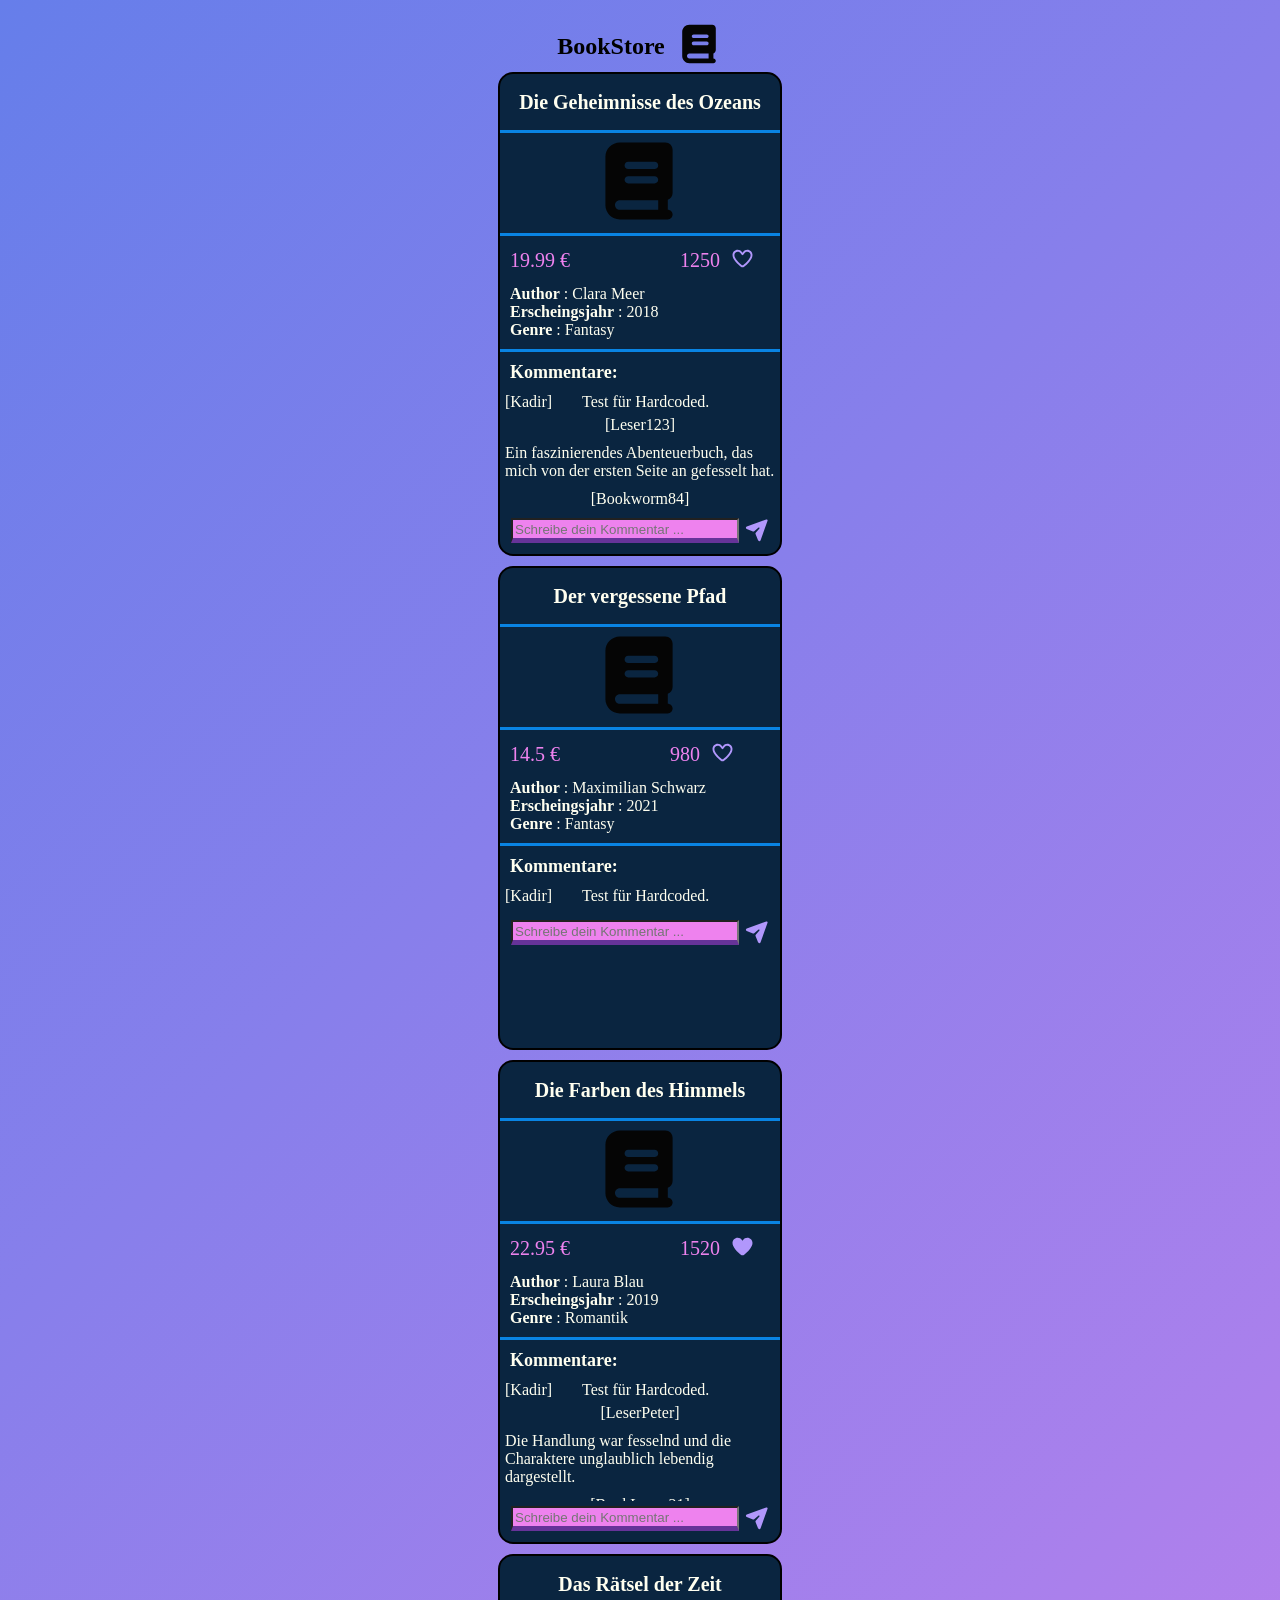
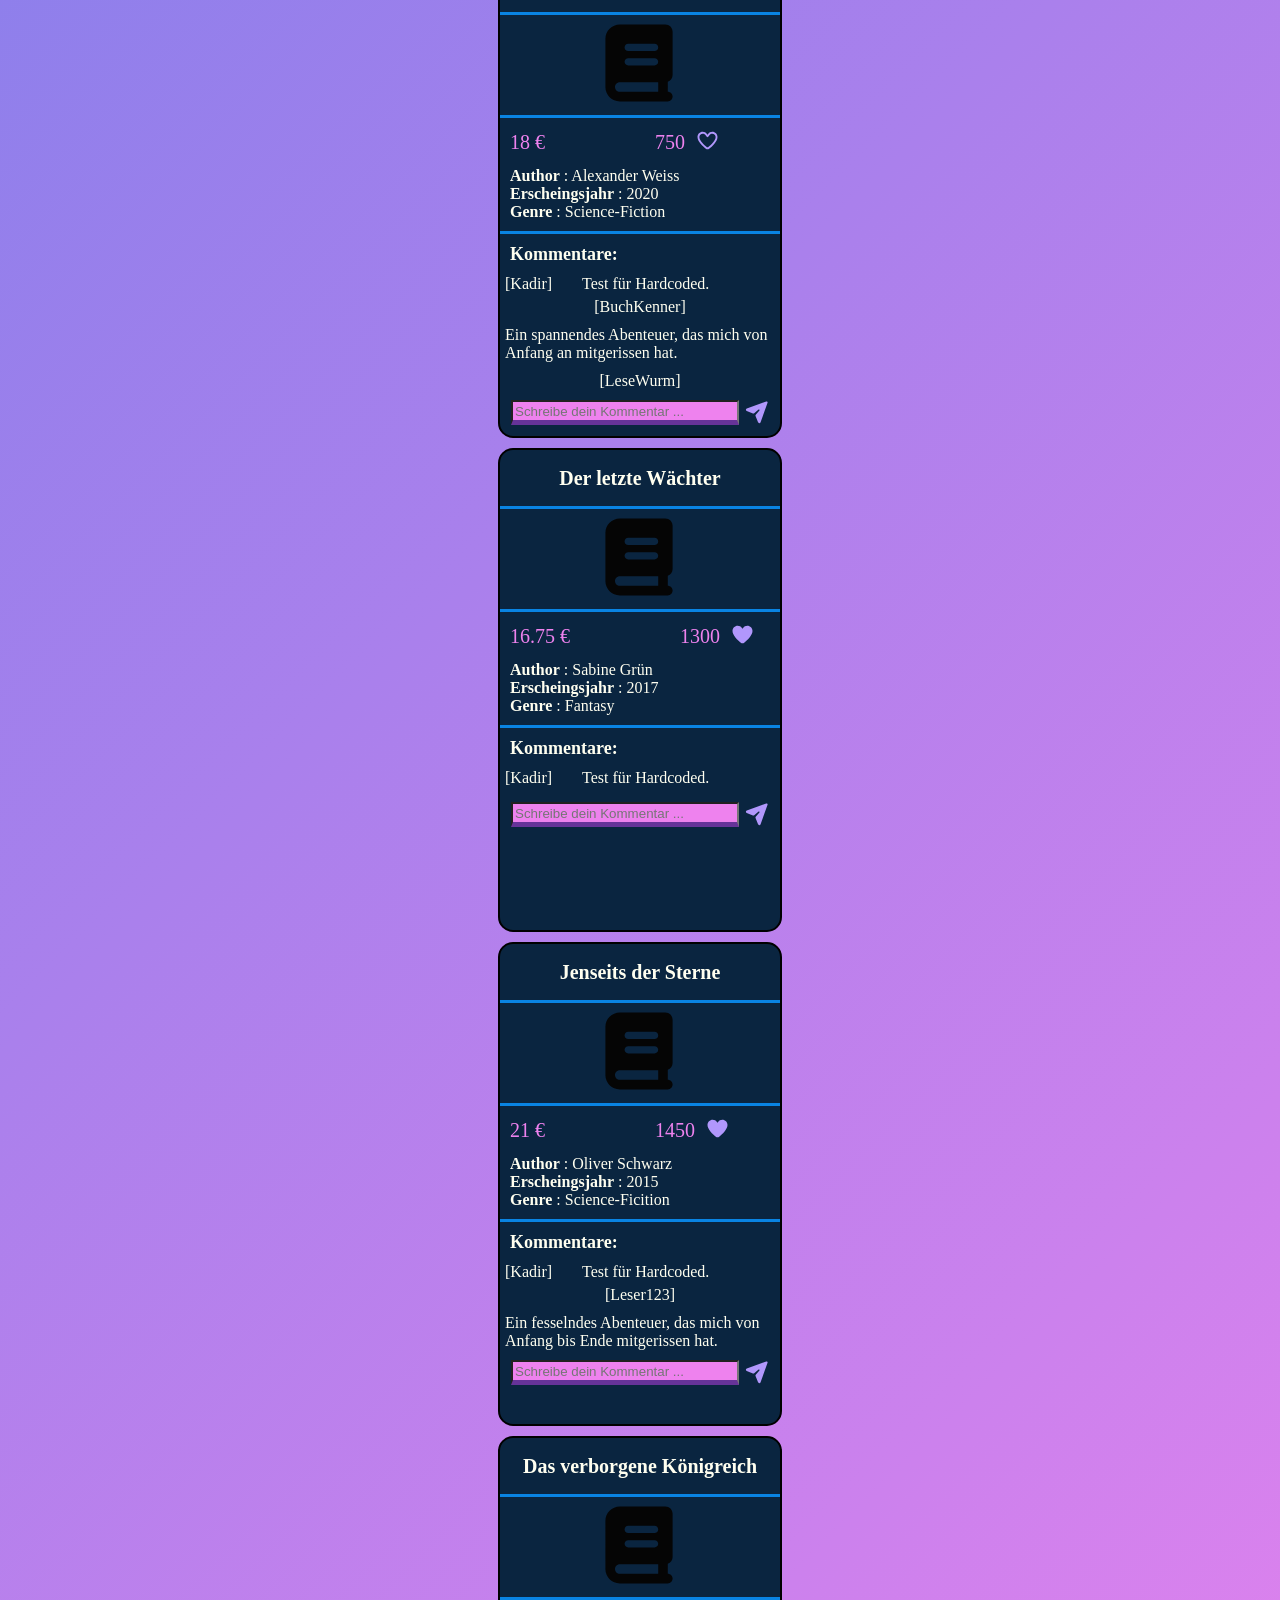
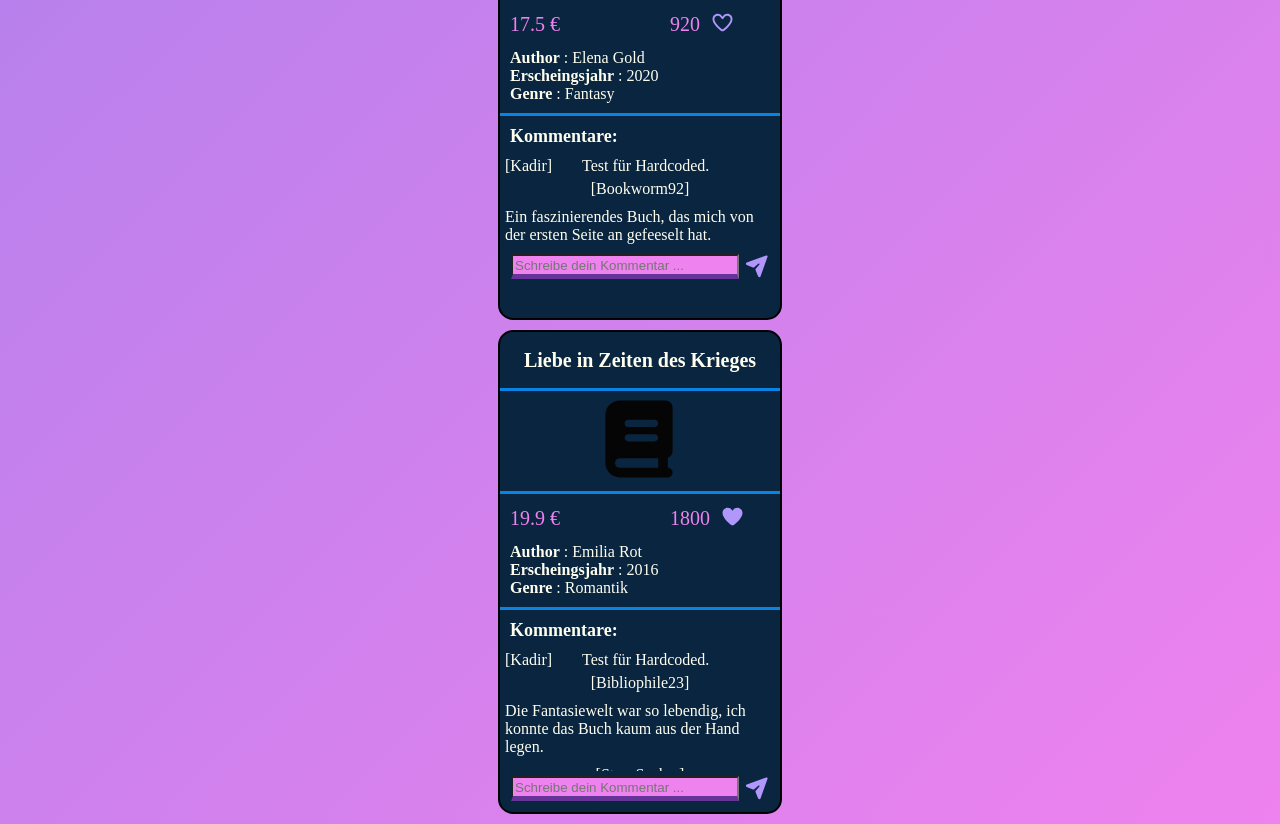
<file: bookStore/index.html>
<!DOCTYPE html>
<html lang="de">
<head>
    <meta charset="UTF-8">
    <meta name="viewport" content="width=device-width, initial-scale=1.0">
    <title>Bibliothek</title>
    <link rel="shortcut icon" href="./assets/logo/logo.svg" type="image/x-icon">
    <link rel="stylesheet" href="style.css">
    <link rel="stylesheet" href="./styles/root.css">
    <link rel="stylesheet" href="./styles/standard.css">
</head>
<body onload="initBook()">
    <header id="header">
    </header>
    <main>
        <div id="bookCard">

        </div>
    </main>
    <footer></footer>
    <script src="./scripts/templates.js"></script>
    <script src="./scripts/objectBooks.js"></script>
    <script src="script.js"></script>
</body>
</html>
</file>
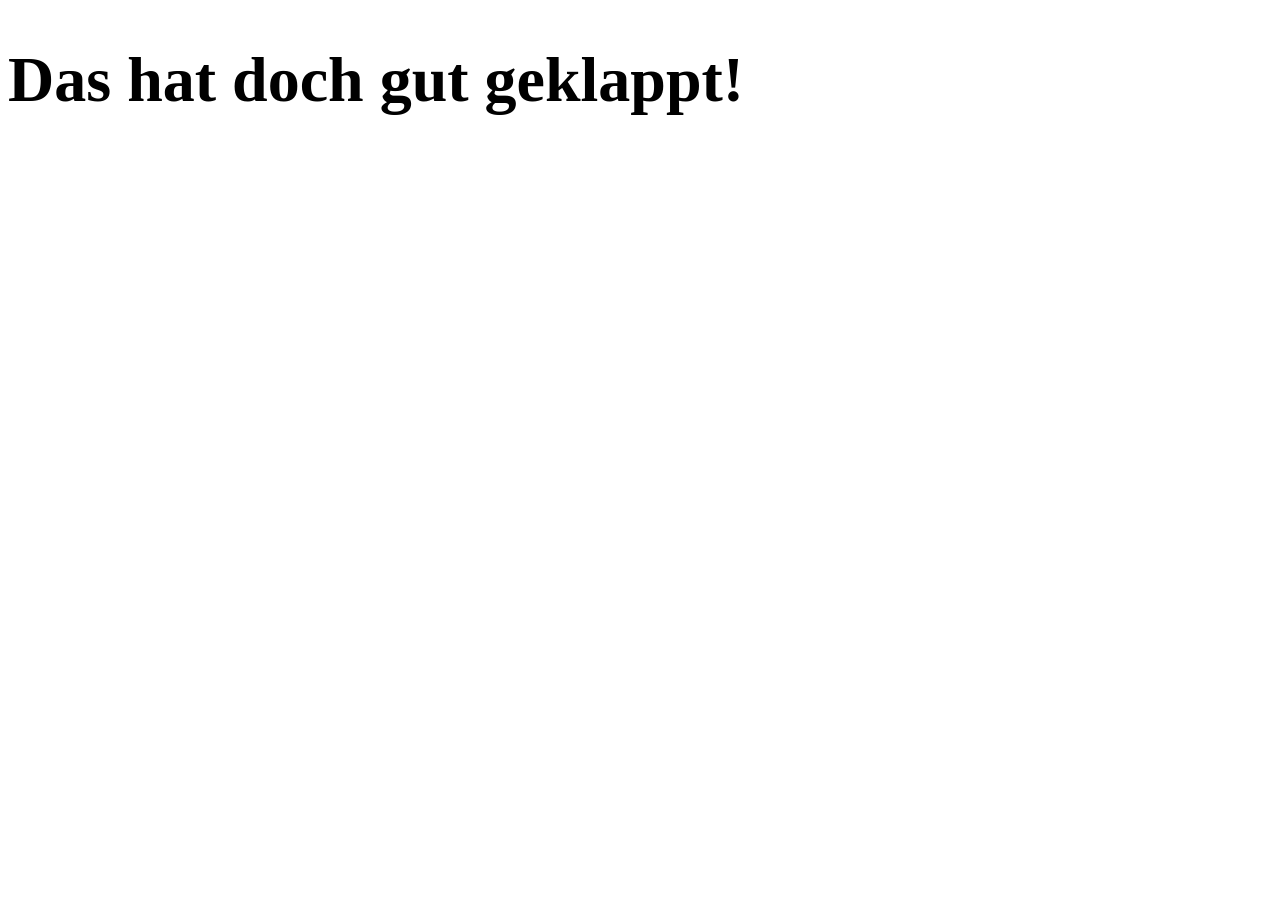
<file: eigeneJsonFetch/index.html>
<!DOCTYPE html>
<html lang="en">
<head>
    <meta charset="UTF-8">
    <meta name="viewport" content="width=device-width, initial-scale=1.0">
    <title>Fetch</title>
</head>
<body onload="fetchDataText()">
    <header>
        <h1 id="content">Eigene Json fetchen</h1>
    </header>
    <main></main>
    <footer></footer>
    <script src="db.json"></script>
    <script src="storage.js"></script>
</body>
</html>
</file>
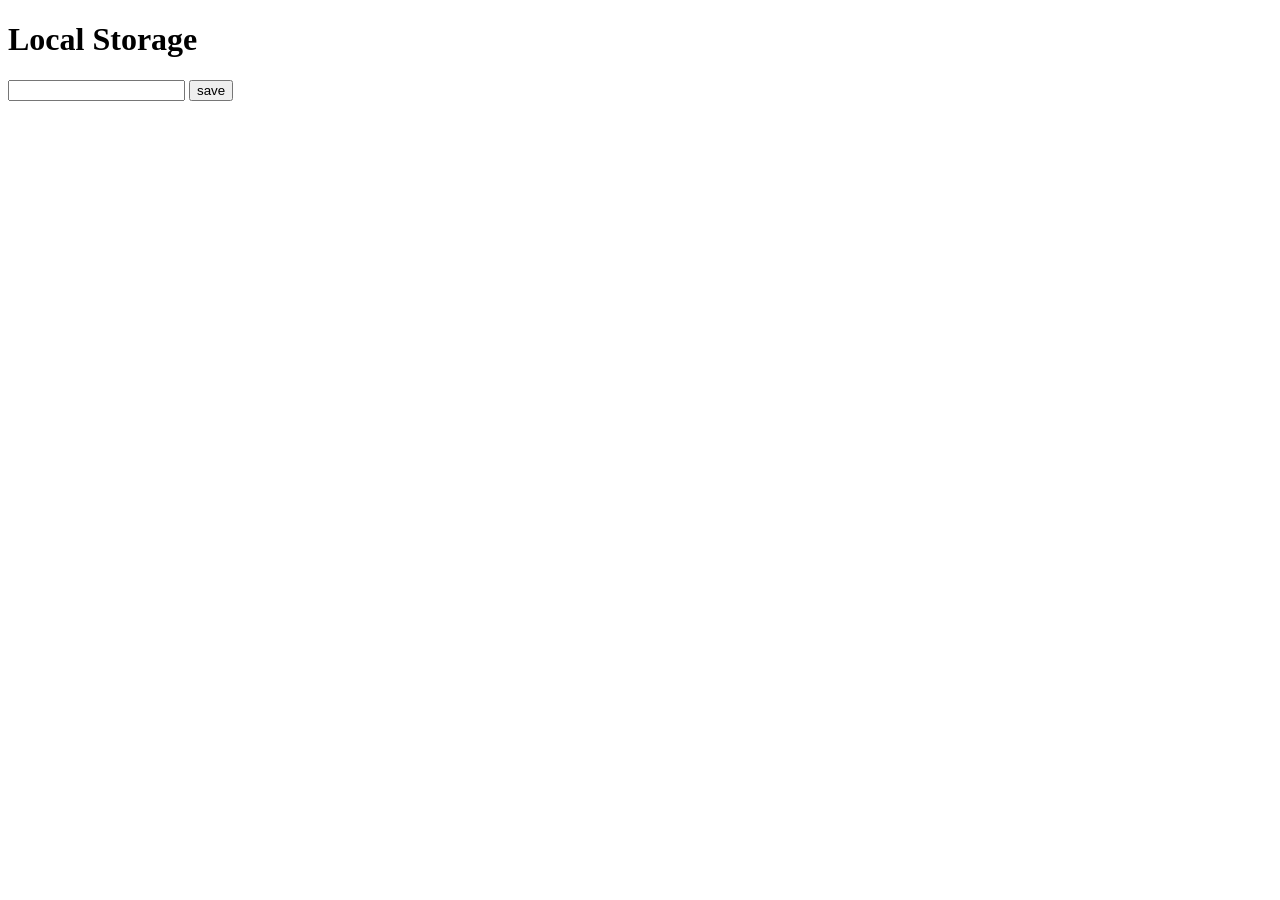
<file: localStorage/index.html>
<!DOCTYPE html>
<html lang="de">
<head>
    <meta charset="UTF-8">
    <meta name="viewport" content="width=device-width, initial-scale=1.0">
    <title>Local Storage</title>
</head>
<body onload="init()">
    <h1>Local Storage</h1>
    <input id="dataInput" type="text">
    <button onclick="saveData()">save</button>
    <div id="content"></div>
    <script src="script.js"></script>
</body>
</html>
</file>
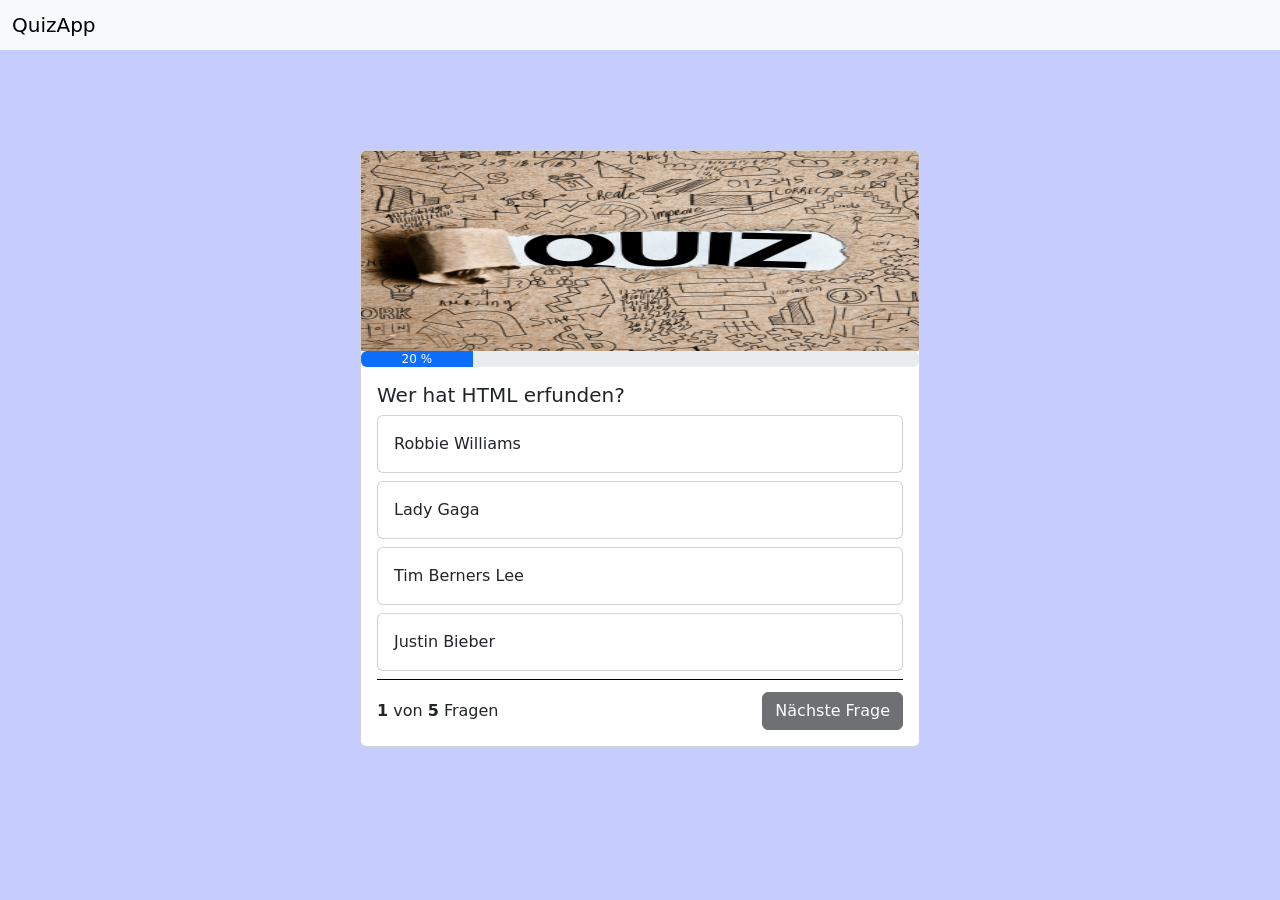
<file: quiz/index.html>
<!DOCTYPE html>
<html lang="de">
<head>
    <meta charset="UTF-8">
    <meta name="viewport" content="width=device-width, initial-scale=1.0">
    <title>QuizApp</title>
    <link rel="stylesheet" href="style.css">
    <!-- BOOTSTRAP FILE-->
    <link href="https://cdn.jsdelivr.net/npm/bootstrap@5.3.8/dist/css/bootstrap.min.css" rel="stylesheet" integrity="sha384-sRIl4kxILFvY47J16cr9ZwB07vP4J8+LH7qKQnuqkuIAvNWLzeN8tE5YBujZqJLB" crossorigin="anonymous">
    <link rel="shortcut icon" href="./assets/icons/favicon.svg" type="image/x-icon">
</head>
<body onload="init()">
    <nav class="navbar bg-body-tertiary">
        <div class="container-fluid">
            <span class="navbar-brand mb-0 h1">QuizApp</span>
        </div>
    </nav>

    <div class="container">
        <div class="card quiz-card">
            <img src="./assets/img/quiz.png" id="headerImage" class="card-img-top">

            <div class="progress" role="progressbar" aria-label="Example with label" aria-valuenow="25" aria-valuemin="0" aria-valuemax="100">
                <div class="progress-bar" id="progressBar" style="width: 0%">25%</div>
            </div>

            <div class="card-body" id="endscreen" style="display: none;">
                <div class="textCenter">
                    Quiz beendet!
                </div>
                <div class="textCenter">
                    Du hast insgesamgt <b id="counterRightAnswer"></b> Fragen von <b id="counterQuestion"></b> richtig beantwortet.
                </div>
                <div class="btnRow">
                    <button class="btn btn-primary" onclick="restartGame()">Erneut spielen</button>
                </div>
            </div>

            <div class="card-body" id="questionBody">
                <h5 class="card-title" id="questionsText"></h5>
                
                <div class="card quizAnswerCard mb-2" onclick="answer('answer1')">
                    <div class="card-body" id="answer1">
                        Antwort
                    </div>
                </div>

                <div class="card quizAnswerCard mb-2" onclick="answer('answer2')">
                    <div class="card-body" id="answer2">
                        Antwort
                    </div>
                </div>

                <div class="card quizAnswerCard mb-2" onclick="answer('answer3')">
                    <div class="card-body" id="answer3">
                        Antwort
                    </div>
                </div>

                <div class="card quizAnswerCard mb-2" onclick="answer('answer4')">
                    <div class="card-body" id="answer4">
                        Antwort
                    </div>
                </div>

                <div class="question-footer">
                    <span>
                        <b id="position"></b> von <b id="allQuestions"></b> Fragen
                    </span>
                    <button class="btn btn-dark" id="nextBtn" disabled onclick="nextQuestion()">Nächste Frage</button>
                </div>
            </div>
        </div>
    </div>
    <script src="script.js"></script>
    <!--BOOTSTRAP FILE-->
    <script src="https://cdn.jsdelivr.net/npm/bootstrap@5.3.8/dist/js/bootstrap.bundle.min.js" integrity="sha384-FKyoEForCGlyvwx9Hj09JcYn3nv7wiPVlz7YYwJrWVcXK/BmnVDxM+D2scQbITxI" crossorigin="anonymous"></script>
</body>
</html>
</file>
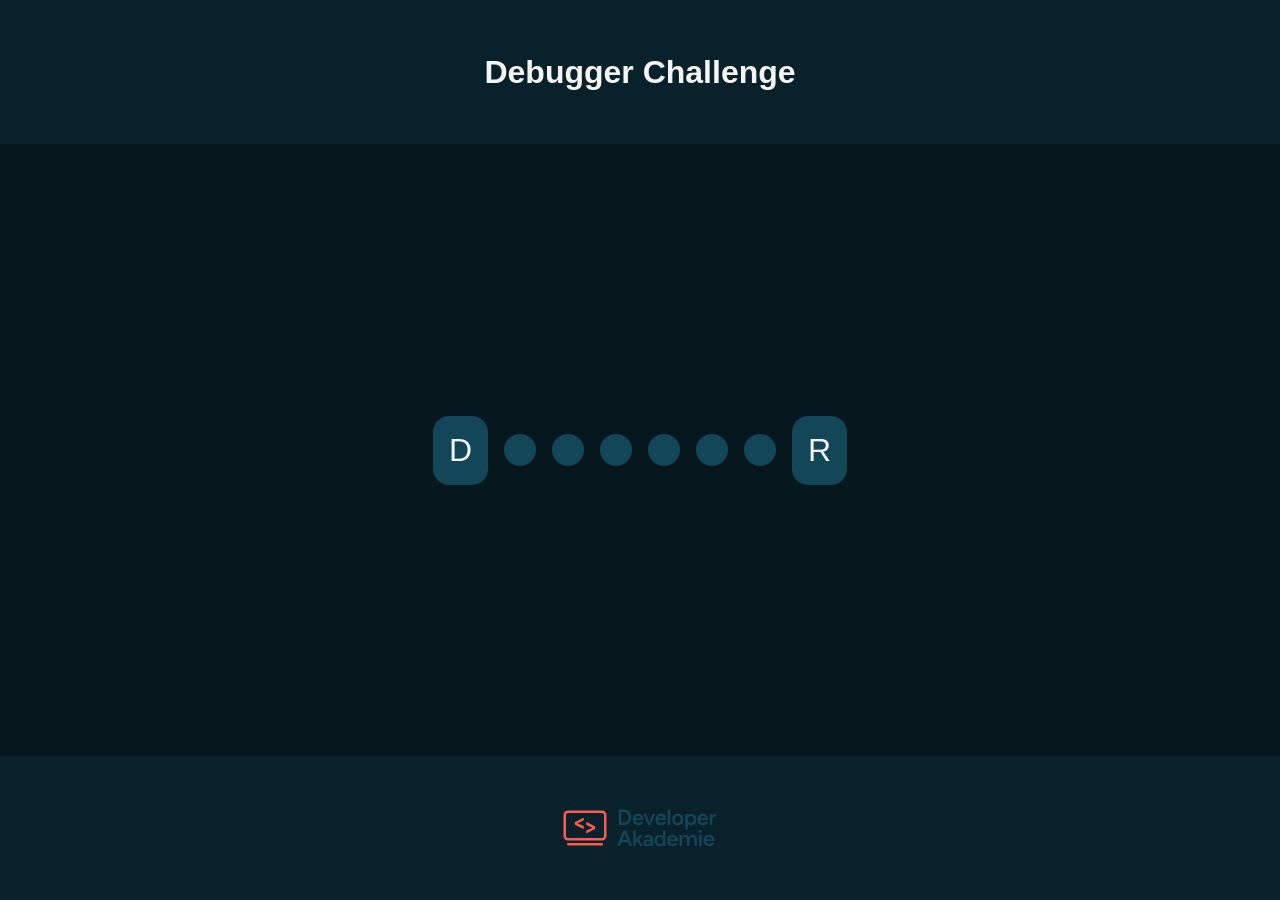
<file: debuggerProject/testTask/index.html>
<!DOCTYPE html>
<html lang="de">
<head>
    <meta charset="UTF-8">
    <meta name="viewport" content="width=device-width, initial-scale=1.0">
    <title>Debugger Aufgaben</title>

    <script src="./script.js"></script>
    <link rel="stylesheet" href="./style.css">

</head>
<body onload="init()">
    
    <header class="d_flex_sb_c">

        <h1>Debugger Challenge</h1>
        
    </header>
    <section id="content">
        <p>D</p>
        <p id="second_letter"></p>
        <p id="third_letter"></p>
        <p id="four_letter"></p>
        <p id="five_letter"></p>
        <p id="six_letter"></p>
        <p id="seven_letter"></p>
        <p>R</p>
    </section>

    <footer><svg width="154" height="44" viewBox="0 0 154 44" fill="none" xmlns="http://www.w3.org/2000/svg">
        <path d="M60.6662 19.0001V16.6241C61.3849 16.6241 62.0596 16.4921 62.6902 16.2281C63.3209 15.9494 63.8709 15.5681 64.3402 15.0841C64.8096 14.6001 65.1762 14.0354 65.4402 13.3901C65.7042 12.7448 65.8362 12.0481 65.8362 11.3001C65.8362 10.5521 65.7042 9.85543 65.4402 9.2101C65.1762 8.56476 64.8096 8.0001 64.3402 7.5161C63.8709 7.0321 63.3209 6.6581 62.6902 6.3941C62.0596 6.11543 61.3849 5.9761 60.6662 5.9761V3.6001C62.1769 3.6001 63.5116 3.9301 64.6702 4.5901C65.8436 5.23543 66.7602 6.13743 67.4202 7.2961C68.0949 8.45477 68.4322 9.78943 68.4322 11.3001C68.4322 12.7961 68.0949 14.1234 67.4202 15.2821C66.7602 16.4408 65.8436 17.3501 64.6702 18.0101C63.5116 18.6701 62.1769 19.0001 60.6662 19.0001ZM57.4762 19.0001V16.6241H60.6662V19.0001H57.4762ZM55.8262 19.0001V3.6001H58.3782V19.0001H55.8262ZM57.4762 5.9761V3.6001H60.6662V5.9761H57.4762Z" fill="#124658"/>
        <path d="M75.2591 19.2641C74.1884 19.2641 73.2351 19.0221 72.3991 18.5381C71.5631 18.0394 70.9105 17.3574 70.4411 16.4921C69.9718 15.6268 69.7371 14.6294 69.7371 13.5001C69.7371 12.3708 69.9791 11.3734 70.4631 10.5081C70.9471 9.64276 71.6071 8.9681 72.4431 8.4841C73.2791 7.98543 74.2471 7.7361 75.3471 7.7361C76.3151 7.7361 77.1951 7.99276 77.9871 8.5061C78.7791 9.00477 79.4025 9.73077 79.8571 10.6841C80.3265 11.6374 80.5611 12.7741 80.5611 14.0941H78.0751C78.0898 13.1408 77.9798 12.3561 77.7451 11.7401C77.5251 11.1241 77.2025 10.6694 76.7771 10.3761C76.3518 10.0681 75.8458 9.9141 75.2591 9.9141C74.6431 9.9141 74.1151 10.0534 73.6751 10.3321C73.2498 10.6108 72.9198 11.0214 72.6851 11.5641C72.4505 12.0921 72.3331 12.7594 72.3331 13.5661C72.3331 14.2848 72.4725 14.9008 72.7511 15.4141C73.0298 15.9274 73.4038 16.3234 73.8731 16.6021C74.3571 16.8661 74.8925 16.9981 75.4791 16.9981C76.1245 16.9981 76.6598 16.8514 77.0851 16.5581C77.5105 16.2501 77.8405 15.8614 78.0751 15.3921L80.3411 16.3601C80.0331 16.9468 79.6445 17.4601 79.1751 17.9001C78.7058 18.3401 78.1411 18.6774 77.4811 18.9121C76.8211 19.1468 76.0805 19.2641 75.2591 19.2641ZM71.3431 14.0941L71.3651 12.1361H79.2851V14.0941H71.3431Z" fill="#124658"/>
        <path d="M85.2684 19.0001L89.5584 8.0001H92.1104L87.5784 19.0001H85.2684ZM85.0924 19.0001L80.5384 8.0001H83.0684L87.3804 19.0001H85.0924Z" fill="#124658"/>
        <path d="M97.9475 19.2641C96.8768 19.2641 95.9235 19.0221 95.0875 18.5381C94.2515 18.0394 93.5988 17.3574 93.1295 16.4921C92.6601 15.6268 92.4255 14.6294 92.4255 13.5001C92.4255 12.3708 92.6675 11.3734 93.1515 10.5081C93.6355 9.64276 94.2955 8.9681 95.1315 8.4841C95.9675 7.98543 96.9355 7.7361 98.0355 7.7361C99.0035 7.7361 99.8835 7.99276 100.675 8.5061C101.467 9.00477 102.091 9.73077 102.545 10.6841C103.015 11.6374 103.249 12.7741 103.249 14.0941H100.763C100.778 13.1408 100.668 12.3561 100.433 11.7401C100.213 11.1241 99.8908 10.6694 99.4655 10.3761C99.0401 10.0681 98.5341 9.9141 97.9475 9.9141C97.3315 9.9141 96.8035 10.0534 96.3635 10.3321C95.9381 10.6108 95.6081 11.0214 95.3735 11.5641C95.1388 12.0921 95.0215 12.7594 95.0215 13.5661C95.0215 14.2848 95.1608 14.9008 95.4395 15.4141C95.7181 15.9274 96.0921 16.3234 96.5615 16.6021C97.0455 16.8661 97.5808 16.9981 98.1675 16.9981C98.8128 16.9981 99.3481 16.8514 99.7735 16.5581C100.199 16.2501 100.529 15.8614 100.763 15.3921L103.029 16.3601C102.721 16.9468 102.333 17.4601 101.863 17.9001C101.394 18.3401 100.829 18.6774 100.169 18.9121C99.5095 19.1468 98.7688 19.2641 97.9475 19.2641ZM94.0315 14.0941L94.0535 12.1361H101.973V14.0941H94.0315Z" fill="#124658"/>
        <path d="M104.823 19.0001L104.845 3.6001H107.309L107.287 19.0001H104.823Z" fill="#124658"/>
        <path d="M114.818 19.2641C113.703 19.2641 112.713 19.0221 111.848 18.5381C110.997 18.0394 110.33 17.3574 109.846 16.4921C109.362 15.6268 109.12 14.6294 109.12 13.5001C109.12 12.3708 109.354 11.3734 109.824 10.5081C110.308 9.64276 110.975 8.9681 111.826 8.4841C112.691 7.98543 113.674 7.7361 114.774 7.7361C115.888 7.7361 116.871 7.98543 117.722 8.4841C118.572 8.9681 119.24 9.64276 119.724 10.5081C120.208 11.3734 120.45 12.3708 120.45 13.5001C120.45 14.6294 120.208 15.6268 119.724 16.4921C119.24 17.3574 118.572 18.0394 117.722 18.5381C116.886 19.0221 115.918 19.2641 114.818 19.2641ZM114.818 16.8881C115.404 16.8881 115.918 16.7488 116.358 16.4701C116.812 16.1768 117.164 15.7734 117.414 15.2601C117.678 14.7468 117.81 14.1601 117.81 13.5001C117.81 12.8401 117.678 12.2534 117.414 11.7401C117.164 11.2268 116.805 10.8308 116.336 10.5521C115.881 10.2588 115.36 10.1121 114.774 10.1121C114.187 10.1121 113.666 10.2588 113.212 10.5521C112.757 10.8308 112.398 11.2268 112.134 11.7401C111.884 12.2534 111.76 12.8401 111.76 13.5001C111.76 14.1601 111.884 14.7468 112.134 15.2601C112.398 15.7734 112.757 16.1768 113.212 16.4701C113.681 16.7488 114.216 16.8881 114.818 16.8881Z" fill="#124658"/>
        <path d="M122.358 23.4001V8.0001H124.668L124.822 10.0241V23.4001H122.358ZM128.298 19.2641C127.374 19.2641 126.574 19.0294 125.9 18.5601C125.24 18.0761 124.734 17.4014 124.382 16.5361C124.03 15.6708 123.854 14.6588 123.854 13.5001C123.854 12.3268 124.03 11.3148 124.382 10.4641C124.734 9.59876 125.24 8.93143 125.9 8.4621C126.574 7.9781 127.374 7.7361 128.298 7.7361C129.295 7.7361 130.16 7.9781 130.894 8.4621C131.642 8.93143 132.221 9.59876 132.632 10.4641C133.057 11.3148 133.27 12.3268 133.27 13.5001C133.27 14.6588 133.057 15.6708 132.632 16.5361C132.221 17.4014 131.642 18.0761 130.894 18.5601C130.16 19.0294 129.295 19.2641 128.298 19.2641ZM127.682 17.0201C128.268 17.0201 128.789 16.8734 129.244 16.5801C129.698 16.2721 130.058 15.8541 130.322 15.3261C130.6 14.7981 130.74 14.1894 130.74 13.5001C130.74 12.8108 130.608 12.2021 130.344 11.6741C130.094 11.1461 129.742 10.7354 129.288 10.4421C128.833 10.1488 128.305 10.0021 127.704 10.0021C127.146 10.0021 126.648 10.1488 126.208 10.4421C125.768 10.7354 125.423 11.1461 125.174 11.6741C124.939 12.2021 124.822 12.8108 124.822 13.5001C124.822 14.1894 124.939 14.7981 125.174 15.3261C125.423 15.8541 125.76 16.2721 126.186 16.5801C126.626 16.8734 127.124 17.0201 127.682 17.0201Z" fill="#124658"/>
        <path d="M139.973 19.2641C138.902 19.2641 137.949 19.0221 137.113 18.5381C136.277 18.0394 135.624 17.3574 135.155 16.4921C134.685 15.6268 134.451 14.6294 134.451 13.5001C134.451 12.3708 134.693 11.3734 135.177 10.5081C135.661 9.64276 136.321 8.9681 137.157 8.4841C137.993 7.98543 138.961 7.7361 140.061 7.7361C141.029 7.7361 141.909 7.99276 142.701 8.5061C143.493 9.00477 144.116 9.73077 144.571 10.6841C145.04 11.6374 145.275 12.7741 145.275 14.0941H142.789C142.803 13.1408 142.693 12.3561 142.459 11.7401C142.239 11.1241 141.916 10.6694 141.491 10.3761C141.065 10.0681 140.559 9.9141 139.973 9.9141C139.357 9.9141 138.829 10.0534 138.389 10.3321C137.963 10.6108 137.633 11.0214 137.399 11.5641C137.164 12.0921 137.047 12.7594 137.047 13.5661C137.047 14.2848 137.186 14.9008 137.465 15.4141C137.743 15.9274 138.117 16.3234 138.587 16.6021C139.071 16.8661 139.606 16.9981 140.193 16.9981C140.838 16.9981 141.373 16.8514 141.799 16.5581C142.224 16.2501 142.554 15.8614 142.789 15.3921L145.055 16.3601C144.747 16.9468 144.358 17.4601 143.889 17.9001C143.419 18.3401 142.855 18.6774 142.195 18.9121C141.535 19.1468 140.794 19.2641 139.973 19.2641ZM136.057 14.0941L136.079 12.1361H143.999V14.0941H136.057Z" fill="#124658"/>
        <path d="M148.476 13.1481C148.476 11.9601 148.703 10.9848 149.158 10.2221C149.613 9.45943 150.199 8.89476 150.918 8.5281C151.651 8.14676 152.414 7.9561 153.206 7.9561V10.3101C152.531 10.3101 151.893 10.4054 151.292 10.5961C150.705 10.7721 150.229 11.0654 149.862 11.4761C149.495 11.8868 149.312 12.4294 149.312 13.1041L148.476 13.1481ZM146.848 19.0001V8.0001H149.312V19.0001H146.848Z" fill="#124658"/>
        <path d="M66.4962 40.0001L60.4902 24.6001H63.0422L69.2022 40.0001H66.4962ZM54.1982 40.0001L60.3362 24.6001H62.9102L56.9042 40.0001H54.1982ZM57.0802 36.2161V33.9501H66.2982V36.2161H57.0802Z" fill="#124658"/>
        <path d="M72.6611 36.9201L71.1651 35.2261L76.8851 29.0001H79.8551L72.6611 36.9201ZM70.3071 40.0001V24.6001H72.7711V40.0001H70.3071ZM77.3031 40.0001L73.4311 34.3021L75.0371 32.5861L80.2291 40.0001H77.3031Z" fill="#124658"/>
        <path d="M87.5786 40.0001L87.4686 34.3461C87.4686 33.5981 87.3879 32.9748 87.2266 32.4761C87.0653 31.9774 86.8159 31.5961 86.4786 31.3321C86.1413 31.0681 85.6866 30.9361 85.1146 30.9361C84.6013 30.9361 84.1466 31.0461 83.7506 31.2661C83.3546 31.4861 83.0246 31.8234 82.7606 32.2781L80.5606 31.5081C80.8099 31.0241 81.1326 30.5694 81.5286 30.1441C81.9246 29.7188 82.4233 29.3814 83.0246 29.1321C83.6259 28.8681 84.3446 28.7361 85.1806 28.7361C86.2366 28.7361 87.1166 28.9341 87.8206 29.3301C88.5393 29.7261 89.0746 30.3128 89.4266 31.0901C89.7786 31.8674 89.9546 32.8281 89.9546 33.9721V40.0001H87.5786ZM84.4546 40.2641C83.1493 40.2641 82.1299 39.9708 81.3966 39.3841C80.6779 38.7974 80.3186 37.9688 80.3186 36.8981C80.3186 35.7541 80.6999 34.8814 81.4626 34.2801C82.2399 33.6788 83.3179 33.3781 84.6966 33.3781H88.1506L88.1726 35.2701H85.4666C84.4839 35.2701 83.7946 35.4094 83.3986 35.6881C83.0173 35.9521 82.8266 36.3334 82.8266 36.8321C82.8266 37.2574 82.9953 37.5948 83.3326 37.8441C83.6846 38.0788 84.1686 38.1961 84.7846 38.1961C85.3273 38.1961 85.7966 38.0714 86.1926 37.8221C86.6033 37.5581 86.9186 37.2208 87.1386 36.8101C87.3586 36.3848 87.4686 35.9301 87.4686 35.4461H88.3926C88.3926 36.9421 88.0699 38.1228 87.4246 38.9881C86.7939 39.8388 85.8039 40.2641 84.4546 40.2641Z" fill="#124658"/>
        <path d="M99.9706 40.0001L99.8606 37.9541V24.6001H102.303V40.0001H99.9706ZM96.3846 40.2641C95.3873 40.2641 94.5146 40.0294 93.7666 39.5601C93.0333 39.0761 92.4539 38.4014 92.0286 37.5361C91.6179 36.6708 91.4126 35.6588 91.4126 34.5001C91.4126 33.3268 91.6179 32.3148 92.0286 31.4641C92.4539 30.5988 93.0333 29.9314 93.7666 29.4621C94.5146 28.9781 95.3873 28.7361 96.3846 28.7361C97.3086 28.7361 98.1006 28.9781 98.7606 29.4621C99.4353 29.9314 99.9486 30.5988 100.301 31.4641C100.653 32.3148 100.829 33.3268 100.829 34.5001C100.829 35.6588 100.653 36.6708 100.301 37.5361C99.9486 38.4014 99.4353 39.0761 98.7606 39.5601C98.1006 40.0294 97.3086 40.2641 96.3846 40.2641ZM97.0006 38.0201C97.5579 38.0201 98.0493 37.8734 98.4746 37.5801C98.9146 37.2721 99.2519 36.8541 99.4866 36.3261C99.7359 35.7981 99.8606 35.1894 99.8606 34.5001C99.8606 33.8108 99.7359 33.2021 99.4866 32.6741C99.2519 32.1461 98.9146 31.7354 98.4746 31.4421C98.0493 31.1488 97.5506 31.0021 96.9786 31.0021C96.3919 31.0021 95.8713 31.1488 95.4166 31.4421C94.9619 31.7354 94.6026 32.1461 94.3386 32.6741C94.0893 33.2021 93.9573 33.8108 93.9426 34.5001C93.9573 35.1894 94.0893 35.7981 94.3386 36.3261C94.6026 36.8541 94.9619 37.2721 95.4166 37.5801C95.8859 37.8734 96.4139 38.0201 97.0006 38.0201Z" fill="#124658"/>
        <path d="M109.625 40.2641C108.554 40.2641 107.601 40.0221 106.765 39.5381C105.929 39.0394 105.276 38.3574 104.807 37.4921C104.337 36.6268 104.103 35.6294 104.103 34.5001C104.103 33.3708 104.345 32.3734 104.829 31.5081C105.313 30.6428 105.973 29.9681 106.809 29.4841C107.645 28.9854 108.613 28.7361 109.713 28.7361C110.681 28.7361 111.561 28.9928 112.353 29.5061C113.145 30.0048 113.768 30.7308 114.223 31.6841C114.692 32.6374 114.927 33.7741 114.927 35.0941H112.441C112.455 34.1408 112.345 33.3561 112.111 32.7401C111.891 32.1241 111.568 31.6694 111.143 31.3761C110.717 31.0681 110.211 30.9141 109.625 30.9141C109.009 30.9141 108.481 31.0534 108.041 31.3321C107.615 31.6108 107.285 32.0214 107.051 32.5641C106.816 33.0921 106.699 33.7594 106.699 34.5661C106.699 35.2848 106.838 35.9008 107.117 36.4141C107.395 36.9274 107.769 37.3234 108.239 37.6021C108.723 37.8661 109.258 37.9981 109.845 37.9981C110.49 37.9981 111.025 37.8514 111.451 37.5581C111.876 37.2501 112.206 36.8614 112.441 36.3921L114.707 37.3601C114.399 37.9468 114.01 38.4601 113.541 38.9001C113.071 39.3401 112.507 39.6774 111.847 39.9121C111.187 40.1468 110.446 40.2641 109.625 40.2641ZM105.709 35.0941L105.731 33.1361H113.651V35.0941H105.709Z" fill="#124658"/>
        <path d="M116.5 40.0001V29.0001H118.81L118.964 31.0241V40.0001H116.5ZM123.958 40.0001V34.3681L126.422 33.7081V40.0001H123.958ZM131.438 40.0001V34.3681L133.88 33.7081V40.0001H131.438ZM123.958 34.3681C123.958 33.4881 123.856 32.8134 123.65 32.3441C123.46 31.8601 123.181 31.5228 122.814 31.3321C122.462 31.1414 122.044 31.0461 121.56 31.0461C120.739 31.0314 120.101 31.3028 119.646 31.8601C119.192 32.4174 118.964 33.2168 118.964 34.2581H118.04C118.04 33.0994 118.209 32.1094 118.546 31.2881C118.884 30.4521 119.368 29.8214 119.998 29.3961C120.629 28.9561 121.377 28.7361 122.242 28.7361C123.577 28.7361 124.604 29.1468 125.322 29.9681C126.056 30.7748 126.422 32.0214 126.422 33.7081L123.958 34.3681ZM131.438 34.3681C131.438 33.4881 131.336 32.8134 131.13 32.3441C130.925 31.8601 130.639 31.5228 130.272 31.3321C129.92 31.1414 129.51 31.0461 129.04 31.0461C128.204 31.0314 127.559 31.3028 127.104 31.8601C126.65 32.4174 126.422 33.2168 126.422 34.2581H125.498C125.498 33.0994 125.667 32.1094 126.004 31.2881C126.342 30.4521 126.826 29.8214 127.456 29.3961C128.087 28.9561 128.835 28.7361 129.7 28.7361C131.035 28.7361 132.069 29.1468 132.802 29.9681C133.536 30.7748 133.895 32.0214 133.88 33.7081L131.438 34.3681Z" fill="#124658"/>
        <path d="M136.109 40.0001L136.131 29.0001H138.573L138.551 40.0001H136.109ZM137.341 26.9101C136.945 26.9101 136.6 26.7708 136.307 26.4921C136.028 26.1988 135.889 25.8541 135.889 25.4581C135.889 25.0621 136.028 24.7248 136.307 24.4461C136.6 24.1674 136.945 24.0281 137.341 24.0281C137.737 24.0281 138.074 24.1674 138.353 24.4461C138.646 24.7248 138.793 25.0621 138.793 25.4581C138.793 25.8541 138.646 26.1988 138.353 26.4921C138.074 26.7708 137.737 26.9101 137.341 26.9101Z" fill="#124658"/>
        <path d="M146.053 40.2641C144.982 40.2641 144.029 40.0221 143.193 39.5381C142.357 39.0394 141.704 38.3574 141.235 37.4921C140.765 36.6268 140.531 35.6294 140.531 34.5001C140.531 33.3708 140.773 32.3734 141.257 31.5081C141.741 30.6428 142.401 29.9681 143.237 29.4841C144.073 28.9854 145.041 28.7361 146.141 28.7361C147.109 28.7361 147.989 28.9928 148.781 29.5061C149.573 30.0048 150.196 30.7308 150.651 31.6841C151.12 32.6374 151.355 33.7741 151.355 35.0941H148.869C148.883 34.1408 148.773 33.3561 148.539 32.7401C148.319 32.1241 147.996 31.6694 147.571 31.3761C147.145 31.0681 146.639 30.9141 146.053 30.9141C145.437 30.9141 144.909 31.0534 144.469 31.3321C144.043 31.6108 143.713 32.0214 143.479 32.5641C143.244 33.0921 143.127 33.7594 143.127 34.5661C143.127 35.2848 143.266 35.9008 143.545 36.4141C143.823 36.9274 144.197 37.3234 144.667 37.6021C145.151 37.8661 145.686 37.9981 146.273 37.9981C146.918 37.9981 147.453 37.8514 147.879 37.5581C148.304 37.2501 148.634 36.8614 148.869 36.3921L151.135 37.3601C150.827 37.9468 150.438 38.4601 149.969 38.9001C149.499 39.3401 148.935 39.6774 148.275 39.9121C147.615 40.1468 146.874 40.2641 146.053 40.2641ZM142.137 35.0941L142.159 33.1361H150.079V35.0941H142.137Z" fill="#124658"/>
        <path d="M23.3311 27.0299C23.3406 27.0929 23.3796 27.1476 23.4361 27.1772C23.4925 27.2067 23.5597 27.2076 23.617 27.1795L31.9549 23.0864C32.0078 23.0604 32.0466 23.0125 32.0608 22.9553C32.1661 22.5331 32.2002 22.1144 32.2002 21.6629C32.2002 21.1637 32.131 20.7085 32.0641 20.3059C32.0534 20.2419 32.0125 20.1871 31.9542 20.1588L23.6163 16.1058C23.5595 16.0782 23.4931 16.079 23.437 16.108C23.381 16.137 23.3419 16.1907 23.3315 16.2529L23.3303 16.2603C23.2986 16.4511 23.2639 16.6596 23.2622 16.8712C23.2287 17.0846 23.2288 17.3321 23.2288 17.5594V17.5698C23.2288 17.6547 23.2369 17.7478 23.2446 17.8346L23.2462 17.8531C23.2546 17.9489 23.2621 18.0411 23.2621 18.1316C23.2621 18.1426 23.263 18.1536 23.2648 18.1644C23.2794 18.2518 23.2871 18.34 23.2952 18.4329L23.2962 18.445C23.3044 18.5383 23.3135 18.6404 23.333 18.7341C23.3461 18.797 23.3886 18.8499 23.4474 18.8761L29.6162 21.6264L23.4446 24.4911C23.3873 24.5177 23.3459 24.5699 23.333 24.6318C23.2995 24.7932 23.2639 25.0028 23.2622 25.2178C23.2288 25.4293 23.2288 25.6393 23.2288 25.8672V25.8764C23.2288 26.2109 23.2635 26.5828 23.3311 27.0299Z" fill="#FD5B4F"/>
        <path fill-rule="evenodd" clip-rule="evenodd" d="M20.5642 11.8228C20.6206 11.8524 20.6597 11.9071 20.6692 11.9701C20.7367 12.4172 20.7715 12.789 20.7715 13.1236V13.1329C20.7715 13.3608 20.7715 13.5707 20.7381 13.7822C20.7363 13.9972 20.7008 14.2067 20.6672 14.3681C20.6544 14.43 20.613 14.4822 20.5556 14.5089L14.384 17.3735L20.5529 20.1239C20.6116 20.1501 20.6542 20.2029 20.6672 20.2659C20.6867 20.3596 20.6959 20.4617 20.704 20.555L20.7051 20.567C20.7132 20.6599 20.7209 20.7481 20.7354 20.8356C20.7372 20.8464 20.7381 20.8574 20.7381 20.8684C20.7381 20.9588 20.7457 21.0511 20.754 21.1469L20.7557 21.1653C20.7633 21.2521 20.7715 21.3452 20.7715 21.4302V21.4406C20.7715 21.6679 20.7715 21.9154 20.7381 22.1288C20.7363 22.3404 20.7017 22.5488 20.67 22.7396L20.6687 22.7471C20.6584 22.8093 20.6193 22.863 20.5632 22.892C20.5072 22.9209 20.4407 22.9217 20.384 22.8941L12.046 18.8412C11.9877 18.8128 11.9468 18.758 11.9362 18.6941C11.8692 18.2915 11.8 17.8363 11.8 17.3371C11.8 16.8855 11.8341 16.4669 11.9394 16.0447C11.9537 15.9875 11.9924 15.9395 12.0453 15.9136L20.3833 11.8205C20.4405 11.7924 20.5077 11.7932 20.5642 11.8228Z" fill="#FD5B4F"/>
        <path fill-rule="evenodd" clip-rule="evenodd" d="M39 4.5H5C2.51472 4.5 0.5 6.51472 0.5 9V30C0.5 32.4853 2.51472 34.5 5 34.5H39C41.4853 34.5 43.5 32.4853 43.5 30V9C43.5 6.51472 41.4853 4.5 39 4.5ZM3 9C3 7.89543 3.89543 7 5 7H39C40.1046 7 41 7.89543 41 9V30C41 31.1046 40.1046 32 39 32H5C3.89543 32 3 31.1046 3 30V9Z" fill="#FD5B4F"/>
        <path d="M5.25 37C4.55964 37 4 37.5596 4 38.25C4 38.9404 4.55964 39.5 5.25 39.5H38.75C39.4404 39.5 40 38.9404 40 38.25C40 37.5596 39.4404 37 38.75 37H5.25Z" fill="#FD5B4F"/>
        </svg></footer>


</body>
</html>
</file>
<file: bookStore/style.css>
/*
****** header
*/

.header {
    display: flex;
    justify-content: center;
    align-items: center;
    flex-direction: row;
    margin-top: 20px;
}

h1 {
    margin: var(--size-0);
    padding: var(--size-0);
    text-align: center;
    font-size: var(--size-24px);
    color: var(--black);
}

/*
****** unordered list
*/

.ulHeader {
    margin: var(--size-0);
    padding: var(--size-0);
    list-style: none;
    display: flex;
    justify-content: space-around;
    align-items: center;
    gap: var(--size-10px);
}

li {
    margin: var(--size-0);
    padding: var(--size-0);
}

li img {
    height: var(--size-48px);
    width: var(--size-48px);
}

/*
****** separator
*/

.separator {
    width: var(--size-99P);
    margin: var(--size-0);
    padding: var(--size-0);
    height: var(--size-1px);
    border: solid var(--size-1px);
    border-color: var(--separator-color);
    background: var(--separator-color);
}

/*
****** book card
*/

.bookCard {
    display: flex;
    position: unset;
    flex-direction: column;
    height: var(--size-480px);
    width: var(--size-280px);
    border: var(--size-2px) solid var(--black);
    border-radius: var(--size-15px);
    background: var(--background-color);
    color: var(--ivory);
    padding: var(--size-0);
    margin-bottom: 10px;
    overflow: hidden;
}

/* book card header */

.bookHeader {
    display: flex;
    justify-content: center;
    align-items: center;
    text-align: center;
}

.bookHeader h2 {
    display: flex;
    font-size: var(--size-20px);
}

/* book card book image */

figure {
    margin: var(--size-0);
    padding: var(--size-0);
    height: var(--size-100px);
    width: var(--size-280px);
}

figure img {
    height: var(--size-96px);
    width: var(--size-96px);
    padding: var(--size-0) var(--size-32P) var(--size-0) var(--size-32P) ;
}

/* book card price, likes, heart and information of book */
ul {
    margin: var(--size-10px) var(--size-0) var(--size-0) var(--size-0);
    padding: var(--size-0);
    list-style: none;
    display: flex;
    align-items: center;
    gap: var(--size-10px);
}

.price {
    margin: var(--size-0);
    padding: var(--size-0) var(--size-100px) var(--size-0) var(--size-10px);
    color: var(--violet);
    font-size: var(--size-20px);
}

.likes {
    margin: var(--size-0);
    color: var(--violet);
    font-size: var(--size-20px);
}

.articleBooksInfo {
    display: flex;
    justify-content: space-between;
    align-items: start;
    flex-direction: column;
    padding: var(--size-10px);
}

.booksInfo {
    margin: var(--size-0);
}

/* comments section */
h3 {
    margin: var(--size-0);
    padding: var(--size-10px);
    font-size: var(--size-18px);
}

.commentSection {
    max-height: 120px;
    overflow-y: auto;
    scrollbar-width: thin;
    scrollbar-color: var(--violet) var(--black);
}


.commentShow {
    display: flex;
    justify-content: start;
    align-items: center;
    gap: var(--size-20px);
}

.userNameComment {
    padding-left: var(--size-5px);
}

.outputComment {
    margin: var(--size-0);
    padding-left: var(--size-10px);
}

.comments {
    display: flex;
    justify-content: start;
    align-items: center;
    flex-direction: column;
    padding: var(--size-5px);
    gap: var(--size-10px);
}

/* input botton */

.navBottom {
    display: flex;
    justify-content: center;
    gap: var(--size-5px);
    padding: var(--size-5px);
}

.inputComment {
    width: var(--size-220px);
    background-color: violet;
    border-bottom: var(--size-5px) solid rebeccapurple;
}

.btnSend {
    padding: var(--size-0);
    border: none;
    background: none;
    cursor: pointer;
}

.btnSend img {
    width: var(--size-25px);
    height: var(--size-25px);
    display: block;
}
</file>
<file: bookStore/styles/root.css>
:root {
    /*
    ****** COLORS
    */
    --black: rgb(0, 0, 0);
    --background-color: rgb(10, 37, 64);
    --ivory: rgb(255, 255, 240);
    --separator-color: rgb(9, 132, 227);
    --violet: violet;

    /*
    ****** Fonts
    */
    --font: 'Courier New', Courier, monospace;

    /*
    ****** size
    */
    --size-0: 0;

    /*
    ****** px
    */
    --size-1px: 1px;
    --size-2px: 2px;
    --size-5px: 5px;
    --size-10px: 10px;
    --size-15px: 15px;
    --size-18px: 18px;
    --size-20px: 20px;
    --size-24px: 24px;
    --size-25px: 25px;
    --size-48px: 48px;
    --size-96px: 96px;
    --size-99px: 99px;
    --size-100px: 100px;
    --size-188px: 188px;
    --size-220px: 220px;
    --size-280px: 280px;
    --size-480px: 480px;

    /*
    ****** %
    */
    --size-32P: 32.5%;
    --size-100P: 100%;

    /*
    ****** vh
    */
    --size-100vh: 100vh;
}
</file>
<file: bookStore/styles/standard.css>
html, body {
    margin: var(--size-0);
    padding: var(--size-0);
    width: var(--size-100P);
    background: linear-gradient(135deg, #667eea 0%, violet 100%);
}

main {
    min-height: calc(var(--size-100vh) - var(--size-188px));
}
</file>
<file: quiz/style.css>
body {
    background-color: #C7CCFF !important;
}

.container {
    margin-top: 100px;
    background-color: #C7CCFF !important;
    display: flex;
    align-items: center;
    justify-content: center;
}

.quiz-card {
    width: 35rem;
}

img {
    height: 200px !important;
}

.question-footer {
    border-top: 1px solid rgba(0, 0, 0, 4);
    display: flex;
    justify-content: space-between;
    align-items: center;
    padding-top: 12px;
}

.quizAnswerCard:hover {
    cursor: pointer;
    background-color: rgba(0, 0, 0, 0.05);
}

.bg-success, .bg-danger {
    color: white !important;
}

.textCenter {
    text-align: center;
    color: black;
    font-size: 18px;
    font-weight: 700;
    background-color: #C7CCFF;
}

.tropy {
    width: 100%;
    height: 300px !important;
}

.btnRow {
    display: flex;
    justify-content: center;
    margin-top: 24px;
}
</file>
<file: debuggerProject/testTask/style.css>
:root {

    /* colors */

    --bg_darkblue_dark: #06171E;
    --bg_darkblue_light: #09212A;

    --bg_blue_dark: #0D3240;
    --bg_blue_light: #124658;

    --prime_blue: #6BC1E1;

    --prime_red: #FD5B4F;
    --sec_red: #FC2D1C;


    /* radius */

    --b_rad: 16px;
}


body{
    min-height: 100vh;
    background-color:var(--bg_darkblue_dark);
    display: flex;
    flex-direction: column;
    margin: 0;
    color: whitesmoke;
    font-family: 'Gill Sans', 'Gill Sans MT', Calibri, 'Trebuchet MS', sans-serif;
}

section{
    flex: 1;
    padding: 24px;
    display: flex;
    justify-content: center;
    align-items: center;
    gap: 16px;
}

p{
    padding: 16px;
    background-color: var(--bg_blue_light);
    border-radius: var(--b_rad);
    font-size: 32px;
}

header{
    height: 80px;
    background-color:var(--bg_darkblue_light);
    display: flex;
    justify-content: center;
    align-items: center;
    padding: 32px 16px;

}

footer {
    height: 80px;
    background-color:var(--bg_darkblue_light);
    display: flex;
    justify-content: center;
    align-items: center;
    padding: 32px 16px;
}
footer > svg{
    height: 50px;
}
</file>
